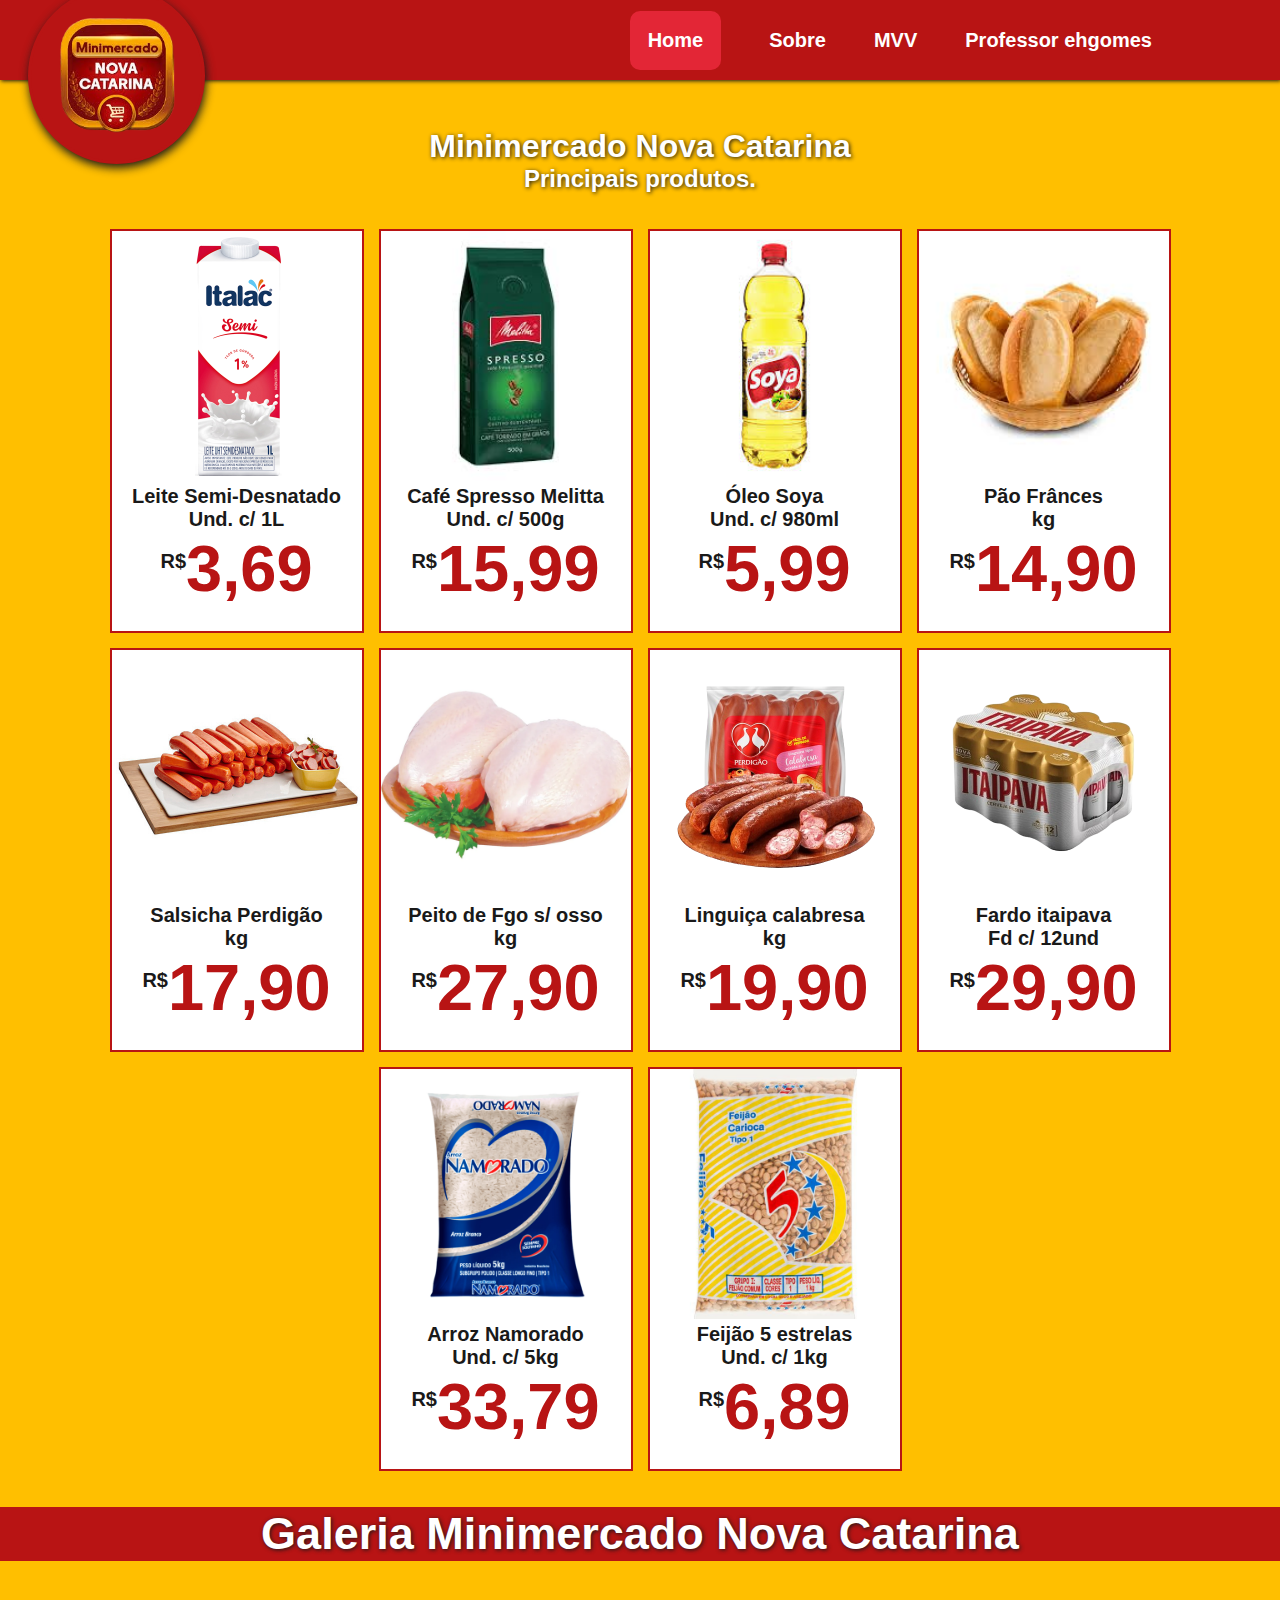
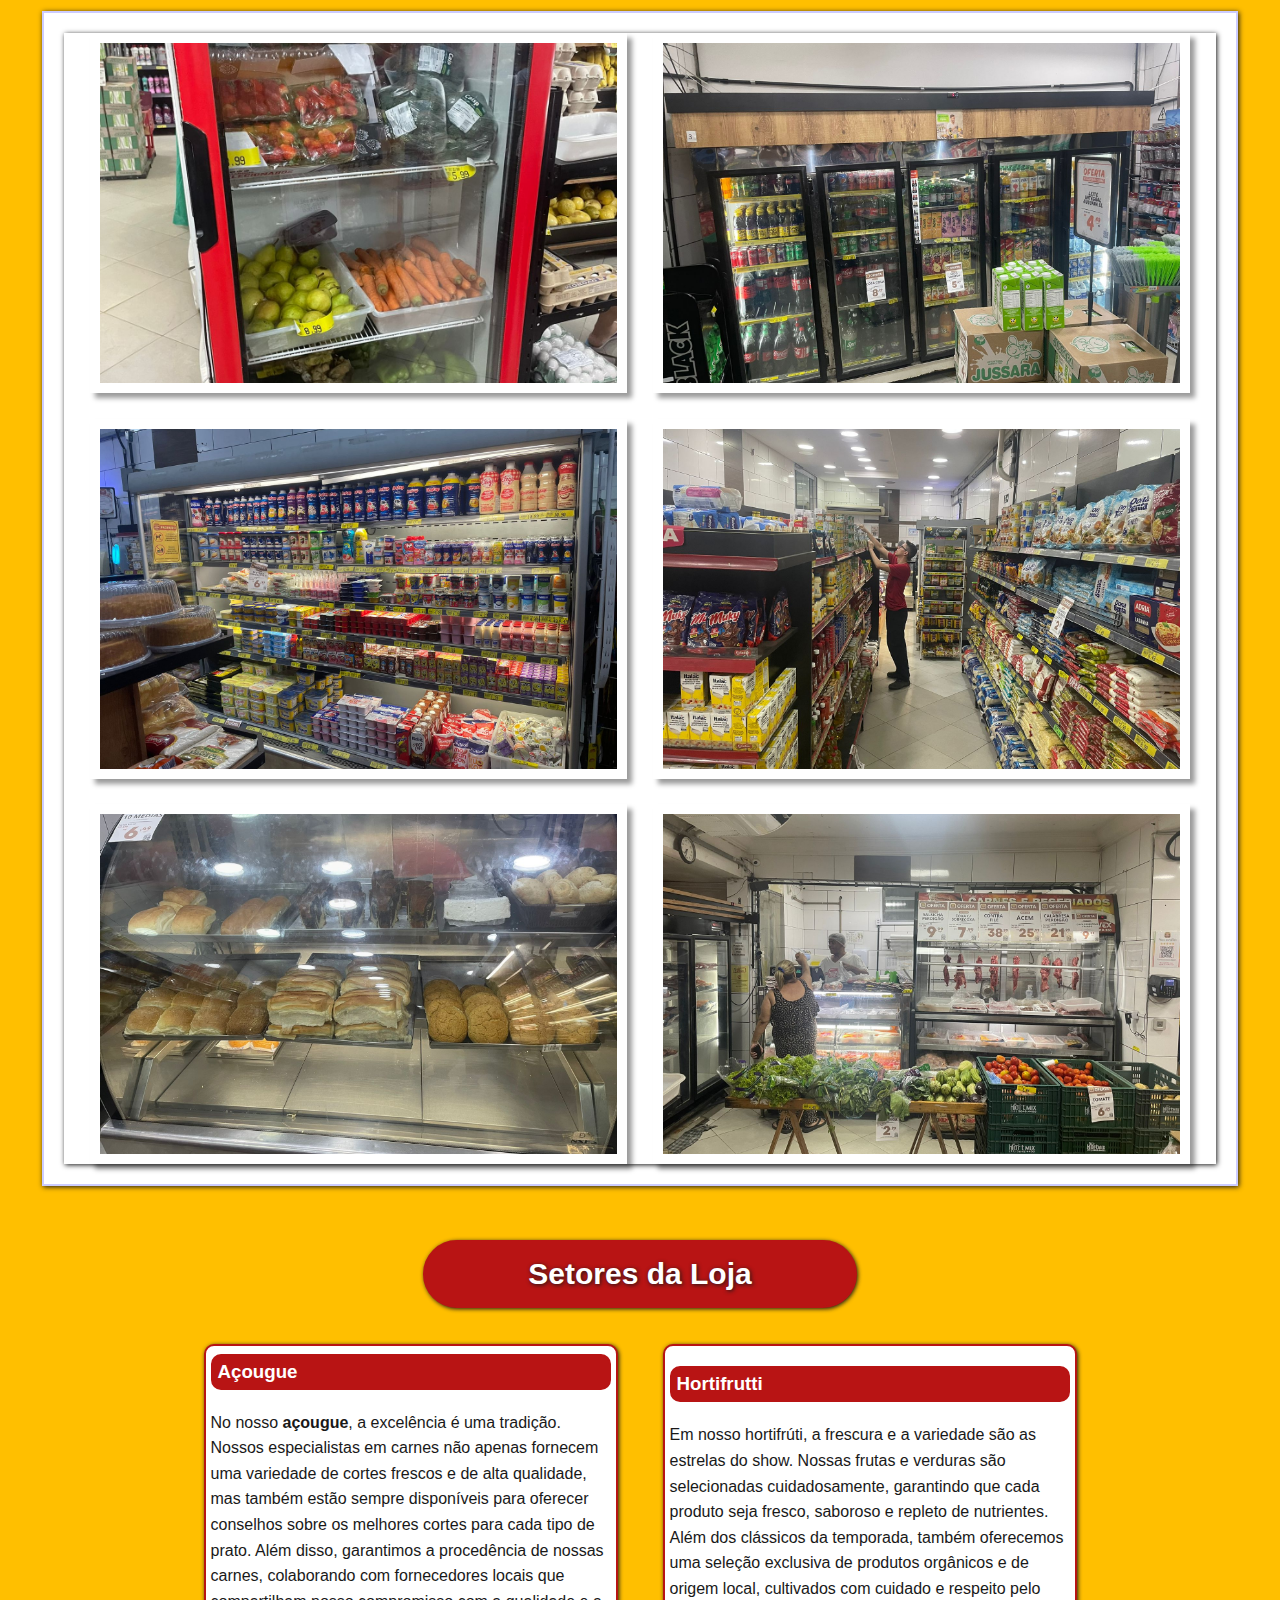
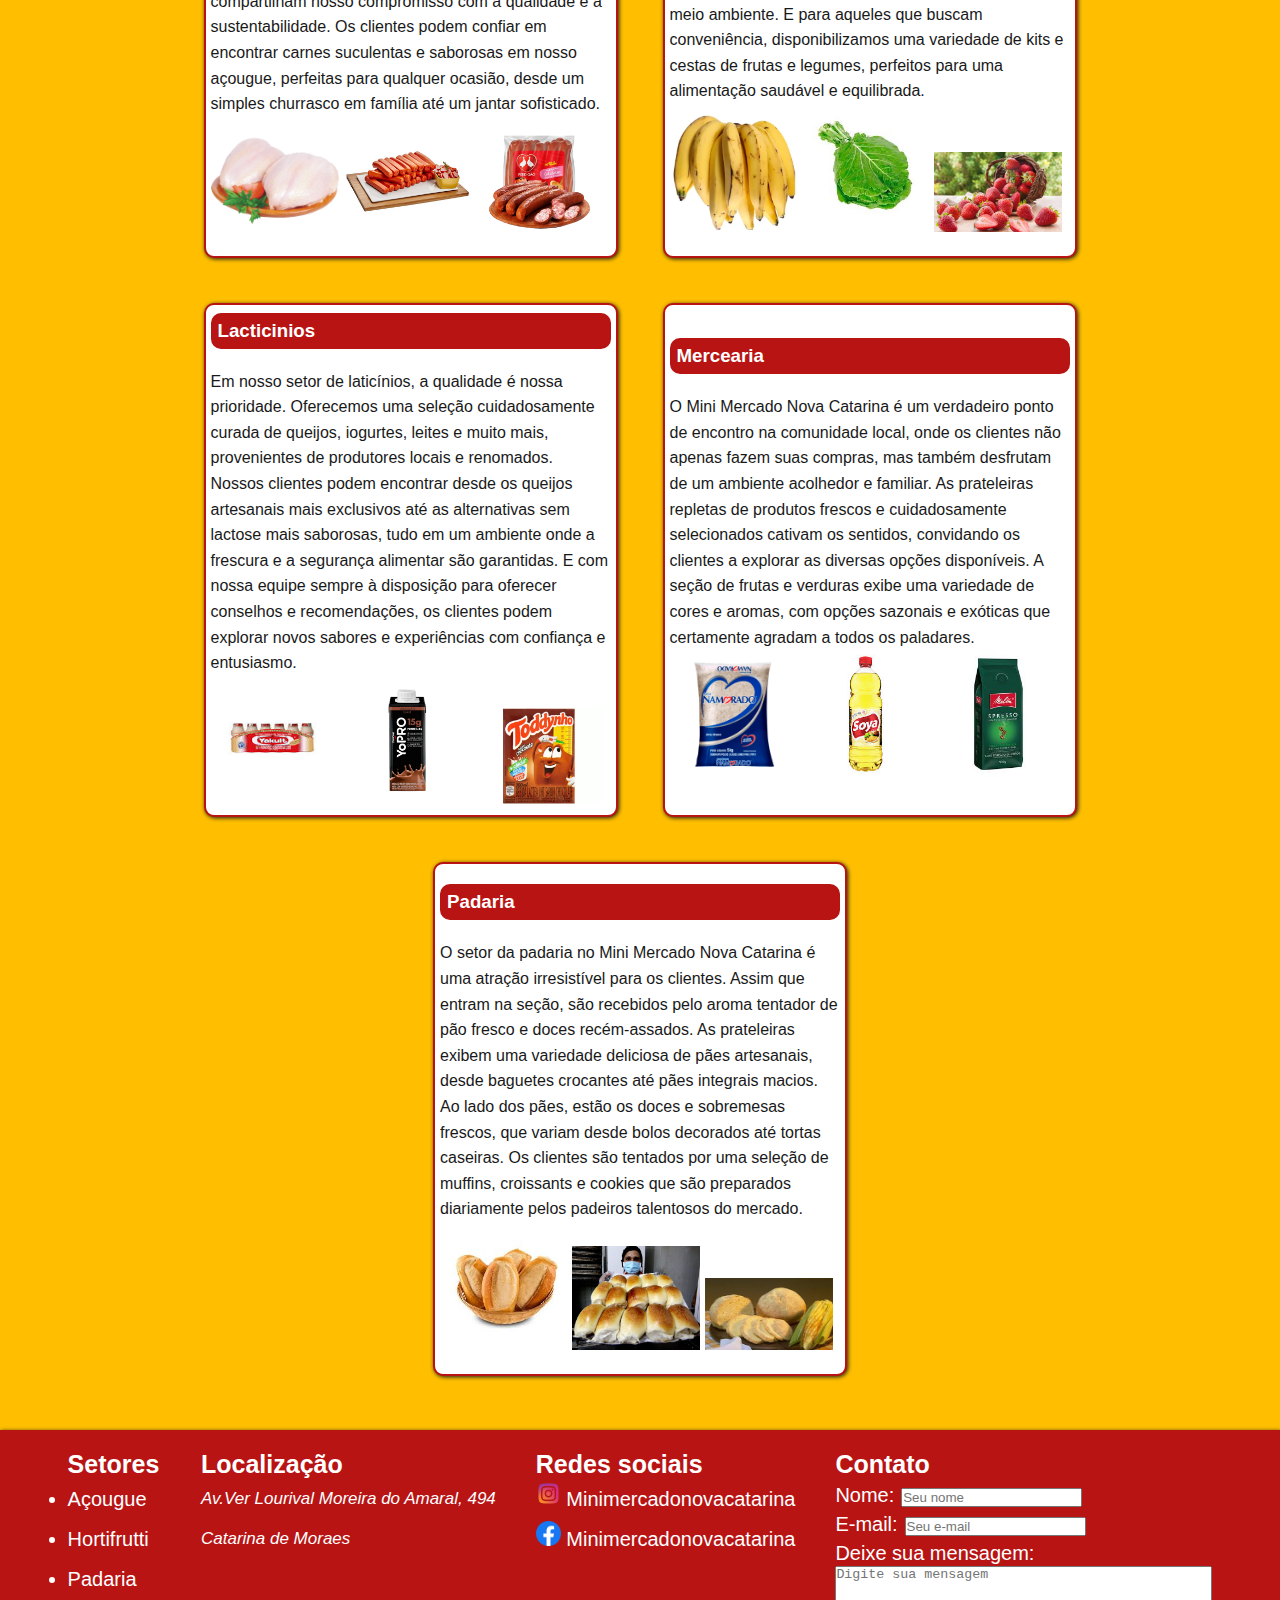
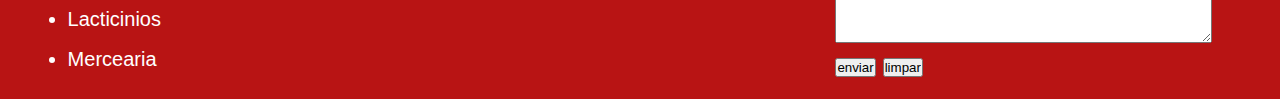
<file: trab html edu/index.html>
<!DOCTYPE html>
<html lang="pt-br">
<head>
    <meta charset="UTF-8" />
    <meta name="viewport" content="width=device-width, initial-scale=1.0" />
    <link rel="shortcut icon" href="image-removebg-preview.png" type="image/x-icon" />
    <meta name="description" content="Descubra o Minimercado Nova Catarina: seu destino confiável para frescor, conveniência e variedade. Com produtos selecionados cuidadosamente e um atendimento excepcional, proporcionamos uma experiência de compras única. Visite-nos hoje e desfrute do melhor em qualidade e praticidade." />
    <title>Minimercado Nova Catarina - home</title>
    <link rel="stylesheet" href="style.css">
    

</head>
<body>
    <div class="header" id="header">
        <div class="logo-header">
            <a href="index.html"><img src="image-removebg-preview.png" class="logo_header" alt="logo on" /></a>
        </div>
        <div class="navigation-header">
            <a href="index.html" class="active">Home</a>
            <a href="pg1.html">Sobre</a>
            <a href="pg2.html">MVV</a>
            <a href="pg3.html">Professor ehgomes</a>
        </div>
    </div>
    <div class="content" id="content">
        <div class="slogan">
            <h1>Minimercado Nova Catarina</h1>
            <h2>Principais produtos.</h2>
        </div>
        <br>
        <br>
        <div class="container">
            <div class="produto">
                <img src="7898080640628.jpg" alt="leite" />
                <div class="prod">
                    <p>Leite Semi-Desnatado</p>
                    <p>Und. c/ 1L</p>
                </div>
                <div class="valor">
                    <p><sup>R$</sup>3,69</p>
                </div> 
            </div>
            <div class="produto">
                <img src="download.jpg" alt="cafe" />
                <div class="prod">
                    <p>Café Spresso Melitta</p>
                    <p>Und. c/ 500g</p>
                </div>
                <div class="valor">
                    <p><sup>R$</sup>15,99</p>
                </div> 
            </div>
            <div class="produto">
                <img src="download (1).jpg" alt="oleo" />
                <div class="prod">
                    <p>Óleo Soya</p>
                    <p>Und. c/ 980ml</p>
                </div>
                <div class="valor">
                    <p><sup>R$</sup>5,99</p>
                </div> 
            </div>
            <div class="produto">
                <img src="download (2).jpg" alt="pao frances" />
                <div class="prod">
                    <p>Pão Frânces</p>
                    <p>kg</p>
                </div>
                <div class="valor">
                    <p><sup>R$</sup>14,90</p>
                </div> 
            </div>
            <div class="produto">
                <img src="salsicha-perdigao-granel-congelado-kg-0000000085793.jpg" alt="leite" />
                <div class="prod">
                    <p>Salsicha Perdigão</p>
                    <p>kg</p>
                </div>
                <div class="valor">
                    <p><sup>R$</sup>17,90</p>
                </div> 
            </div>
            <div class="produto">
                <img src="peito_de_frango_sem_osso_kg_resfriado_9e746378-bfd5-4a91-9f0c-b49b67b777e1.png" alt="peito sem osso" />
                <div class="prod">
                    <p>Peito de Fgo s/ osso</p>
                    <p>kg</p>
                </div>
                <div class="valor">
                    <p><sup>R$</sup>27,90</p>
                </div> 
            </div>
            <div class="produto">
                <img src="image-removebg-preview (8).png" alt="calabresa" />
                <div class="prod">
                    <p>Linguiça calabresa</p>
                    <p>kg</p>
                </div>
                <div class="valor">
                    <p><sup>R$</sup>19,90</p>
                </div> 
            </div>
            <div class="produto">
                
                <img src="itaipava.png" alt="itaipava" />
                <div class="prod">
                    <p>Fardo itaipava</p>
                    <p>Fd c/ 12und</p>
                </div>
                <div class="valor">
                    <p><sup>R$</sup>29,90</p>
                </div> 
            </div>
            <div class="produto">
                <img src="arroz-tipo-1-namorado-5kg-2.jpg" alt="arroz" />
                <div class="prod">
                    <p>Arroz Namorado</p>
                    <p>Und. c/ 5kg</p>
                </div>
                <div class="valor">
                    <p><sup>R$</sup>33,79</p>
                </div> 
            </div>
            
            <div class="produto">
                <img src="8548.jpg" alt="feijao" />
                <div class="prod">
                    <p>Feijão 5 estrelas</p>
                    <p>Und. c/ 1kg</p>
                </div>
                <div class="valor">
                    <p><sup>R$</sup>6,89</p>
                </div> 
            </div>
        </div>
        <br>
        <br>
        <div class="gal">
            <h2>Galeria Minimercado Nova Catarina</h2>
        </div>
        <div class="boxpai">
            <div class="box">
                <div class="gallery-container">

                <a href="WhatsApp Image 2024-04-28 at 03.08.01.jpeg" class="gallery-items" target="_blank">
                <img src="WhatsApp Image 2024-04-28 at 03.08.01.jpeg" alt="Imagem padaria">

                <a href="WhatsApp Image 2024-04-28 at 03.08.00.jpeg" class="gallery-items" target="_blank">
                <img src="WhatsApp Image 2024-04-28 at 03.08.00.jpeg" alt="Imagem padaria">

                <a href="WhatsApp Image 2024-04-28 at 03.07.49.jpeg" class="gallery-items" target="_blank">
                <img src="WhatsApp Image 2024-04-28 at 03.07.49.jpeg" alt="Imagem padaria">

                <a href="WhatsApp Image 2024-04-28 at 03.07.53 (1).jpeg" class="gallery-items"target="_blank">
                <img src="WhatsApp Image 2024-04-28 at 03.07.53 (1).jpeg" alt="Imagem padaria">

                <a href="WhatsApp Image 2024-04-28 at 03.07.51.jpeg" class="gallery-items"target="_blank">
                <img src="WhatsApp Image 2024-04-28 at 03.07.51.jpeg" alt="Imagem padaria">

                <a href="WhatsApp Image 2024-04-28 at 03.08.00 (3).jpeg" class="gallery-items" target="_blank">
                <img src="WhatsApp Image 2024-04-28 at 03.08.00 (3).jpeg" alt="Imagem padaria">

                    </a>
                </div>        
            </div>
        </div>
        <br>
        <br>
        <br>
        <div class="setoresplusss">
        <div class="setores">
            <h2>Setores da Loja</h2>
        </div>
        </div>
        <br>
        <br>
        <div class="container2">
                <div class="setorplus"> 
                    <div class="setor">
                        <h3>Açougue</h3>
                    </div>
                    <p>No nosso <strong>açougue</strong>, a excelência é uma tradição. Nossos especialistas em carnes não apenas fornecem uma variedade de cortes frescos e de alta qualidade, mas também estão sempre disponíveis para oferecer conselhos sobre os melhores cortes para cada tipo de prato. Além disso, garantimos a procedência de nossas carnes, colaborando com fornecedores locais que compartilham nosso compromisso com a qualidade e a sustentabilidade. Os clientes podem confiar em encontrar carnes suculentas e saborosas em nosso açougue, perfeitas para qualquer ocasião, desde um simples churrasco em família até um jantar sofisticado.</p>
                    <img src="peito_de_frango_sem_osso_kg_resfriado_9e746378-bfd5-4a91-9f0c-b49b67b777e1.png" alt="frango">
                    <img src="salsicha-perdigao-granel-congelado-kg-0000000085793.jpg" alt="salsicha">
                    <img src="image-removebg-preview (8).png" alt="calabresa">
                </div>
                <div class="setorplus"> 
                    <div class="setor">
                        <h3>Hortifrutti</h3>
                    </div>
                    <p>Em nosso hortifrúti, a frescura e a variedade são as estrelas do show. Nossas frutas e verduras são selecionadas cuidadosamente, garantindo que cada produto seja fresco, saboroso e repleto de nutrientes. Além dos clássicos da temporada, também oferecemos uma seleção exclusiva de produtos orgânicos e de origem local, cultivados com cuidado e respeito pelo meio ambiente. E para aqueles que buscam conveniência, disponibilizamos uma variedade de kits e cestas de frutas e legumes, perfeitos para uma alimentação saudável e equilibrada.</p>
                    <img src="banana_da_terra_aprox_1_9_kg_penca_18012_1_2f6ab3993bdc2f30786d67b1955bfe64.webp" alt="banana">
                    <img src="images.jpeg" alt="couve">
                    <img src="istock-_morangos_frutas_widelg.jpg" alt="morango">
                </div>
                <div class="setorplus"> 
                    <div class="setor">
                        <h3>Lacticinios</h3>
                    </div>
                    <p>Em nosso setor de laticínios, a qualidade é nossa prioridade. Oferecemos uma seleção cuidadosamente curada de queijos, iogurtes, leites e muito mais, provenientes de produtores locais e renomados. Nossos clientes podem encontrar desde os queijos artesanais mais exclusivos até as alternativas sem lactose mais saborosas, tudo em um ambiente onde a frescura e a segurança alimentar são garantidas. E com nossa equipe sempre à disposição para oferecer conselhos e recomendações, os clientes podem explorar novos sabores e experiências com confiança e entusiasmo.</p>
                    <img src="images (1).jpeg" alt="yakut">
                    <img src="bebida-lactea-yopro-chocolate-250ml_92433.webp" alt="yopro">
                    <img src="807849a4d34c14487a7d82b259b95e2f.webp" alt="todynho">
                </div>
                <div class="setorplus"> 
                    <div class="setor">
                        <h3>Mercearia</h3>
                    </div>
                    <p>O Mini Mercado Nova Catarina é um verdadeiro ponto de encontro na comunidade local, onde os clientes não apenas fazem suas compras, mas também desfrutam de um ambiente acolhedor e familiar. As prateleiras repletas de produtos frescos e cuidadosamente selecionados cativam os sentidos, convidando os clientes a explorar as diversas opções disponíveis. A seção de frutas e verduras exibe uma variedade de cores e aromas, com opções sazonais e exóticas que certamente agradam a todos os paladares. </p>
                    <img src="arroz-tipo-1-namorado-5kg-2.jpg" alt="arroz">
                    <img src="download (1).jpg" alt="oleo">
                    <img src="download.jpg" alt="café">
                </div>
                <div class="setorplus"> 
                    <div class="setor">
                        <h3>Padaria</h3>
                    </div>
                    <p>O setor da padaria no Mini Mercado Nova Catarina é uma atração irresistível para os clientes. Assim que entram na seção, são recebidos pelo aroma tentador de pão fresco e doces recém-assados. As prateleiras exibem uma variedade deliciosa de pães artesanais, desde baguetes crocantes até pães integrais macios. Ao lado dos pães, estão os doces e sobremesas frescos, que variam desde bolos decorados até tortas caseiras. Os clientes são tentados por uma seleção de muffins, croissants e cookies que são preparados diariamente pelos padeiros talentosos do mercado.</p>
                    <img src="download (2).jpg" alt="pao">
                    <img src="img-20220208-wa0035_1.jpg" alt="cara">
                    <img src="images (2).jpeg" alt="broa">
                </div>
                </div>
        </div>
    </div>
    <br>
    <br>
    <br>
    <footer>
        <div class="foot-info">
            <ul>
                <h4>Setores</h4>
                <li>Açougue</li>
                <li>Hortifrutti</li>
                <li>Padaria</li>
                <li>Lacticinios</li>
                <li>Mercearia</li>
            </ul>
            <ul>
                <h4>Localização</h4>
                <address>Av.Ver Lourival Moreira do Amaral, 494<br>Catarina de Moraes</address>
                <li style="list-style: none;">&nbsp;</li>
                <li style="list-style: none;">&nbsp;</li>
            </ul>
            <ul>
                <h4>Redes sociais</h4>
                <ul>
                    <li style="list-style: none;"><img src="image-removebg-preview (9).png" alt="instagram" /><a href="https://www.instagram.com/minimercadonovacatarina/" target="_blank" rel="external"> Minimercadonovacatarina</a></li>
                
                    <li style="list-style: none;"><img src="5968764.png" alt="Facebook" /><a href="https://www.facebook.com/MinimercadoNovaCatarina/" target="_blank" rel="external">     Minimercadonovacatarina</a></li>

                    <li style="list-style: none;">&nbsp;</li>
                </ul>
            </ul>
            <ul>
               <h4>Contato</h4>
               <form>
                <label for="mensagem">Nome:</label>
                    <input 
                        type="text"
                        id="name_id"
                        name="nome"
                        min="3"
                        max="24"
                        placeholder="Seu nome" />
                        <br />
                    <label for="e-mail">E-mail:</label>
                        <input 
                            type="email"
                            id="email_id"
                            name="email"
                            min="3"
                            max="30"
                            placeholder="Seu e-mail" />
            
                    <br />

                    <label for="e-mail">Deixe sua mensagem:</label>
                    <br />
                    <textarea 
                        id="mensagem_id" 
                        name="mensagem"
                        maxlength="150"
                        cols="45"
                        rows="5"
                        placeholder="Digite sua mensagem"></textarea>
                        <br />
                        <input type="submit" value="enviar" />
                        <input type="reset" value="limpar" />
                        

               </form>
            </ul>
        </div>
    </footer>
</body>

</html>
</file>
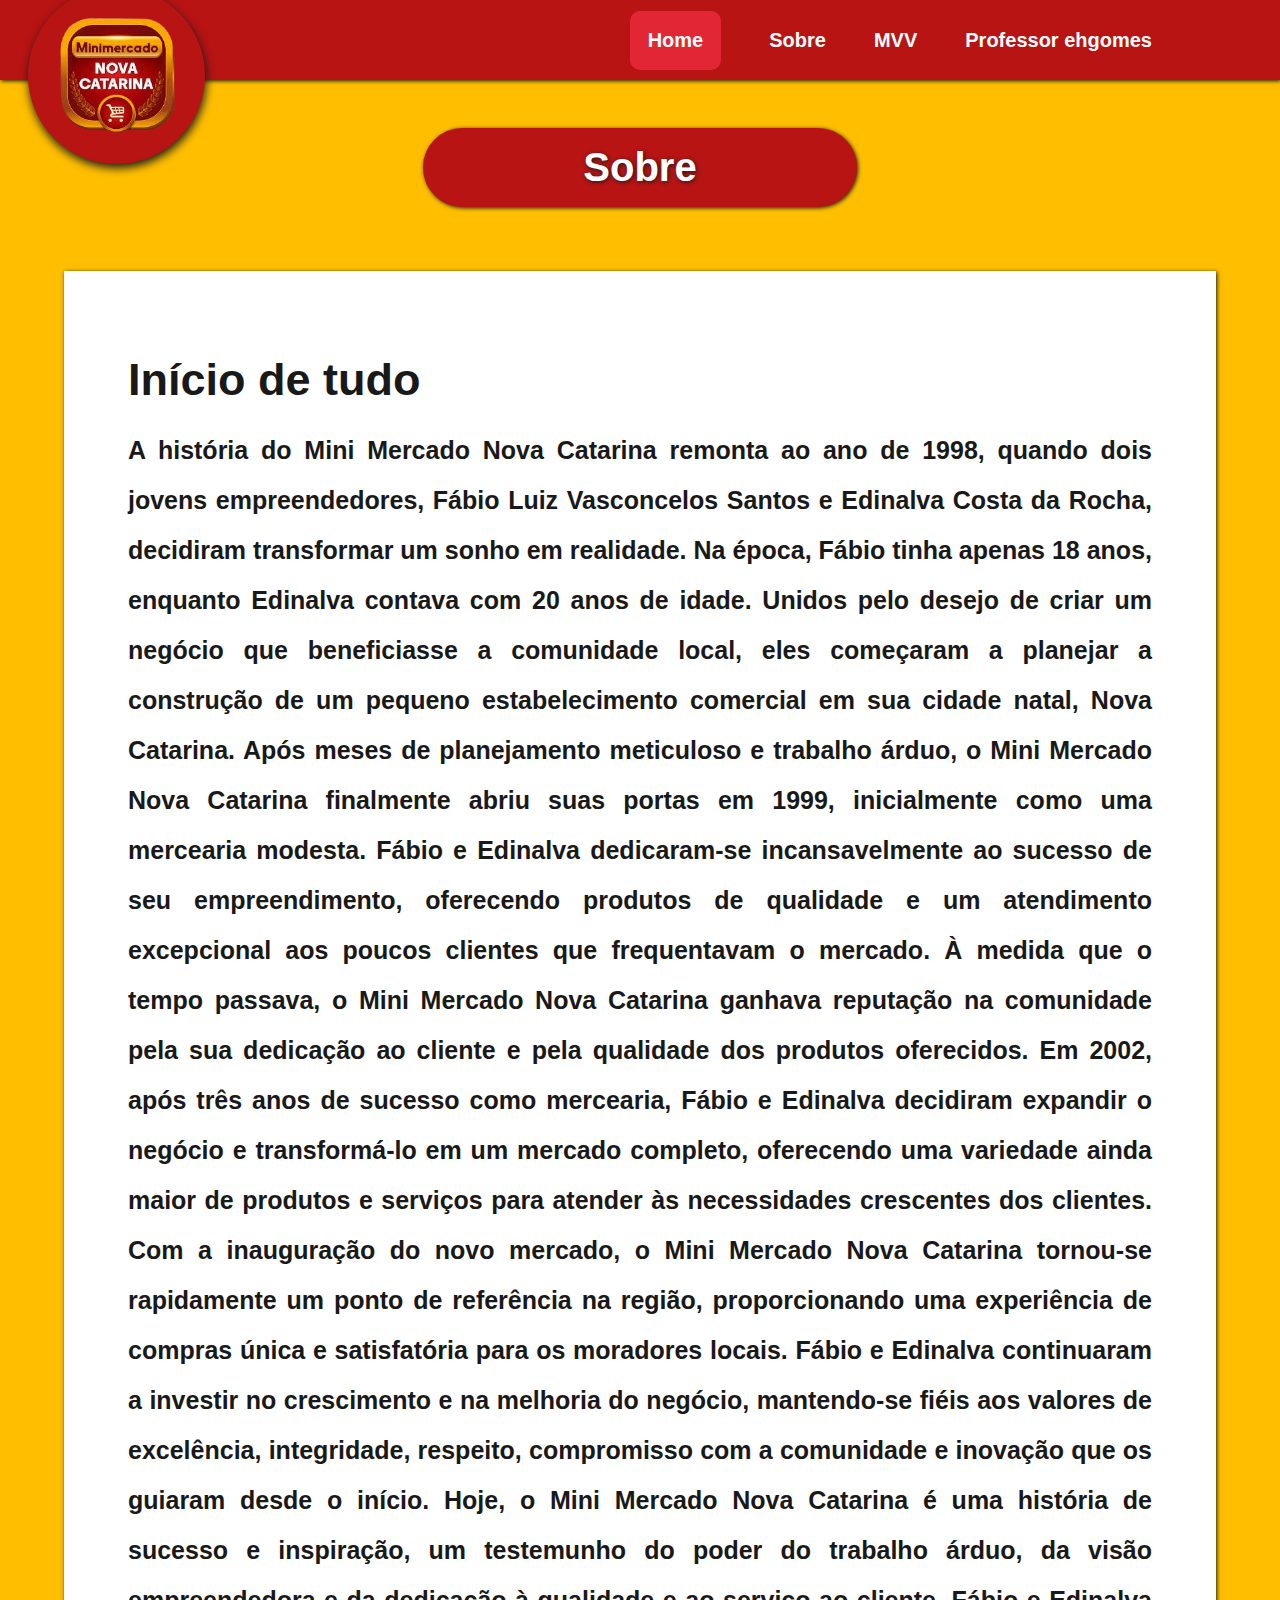
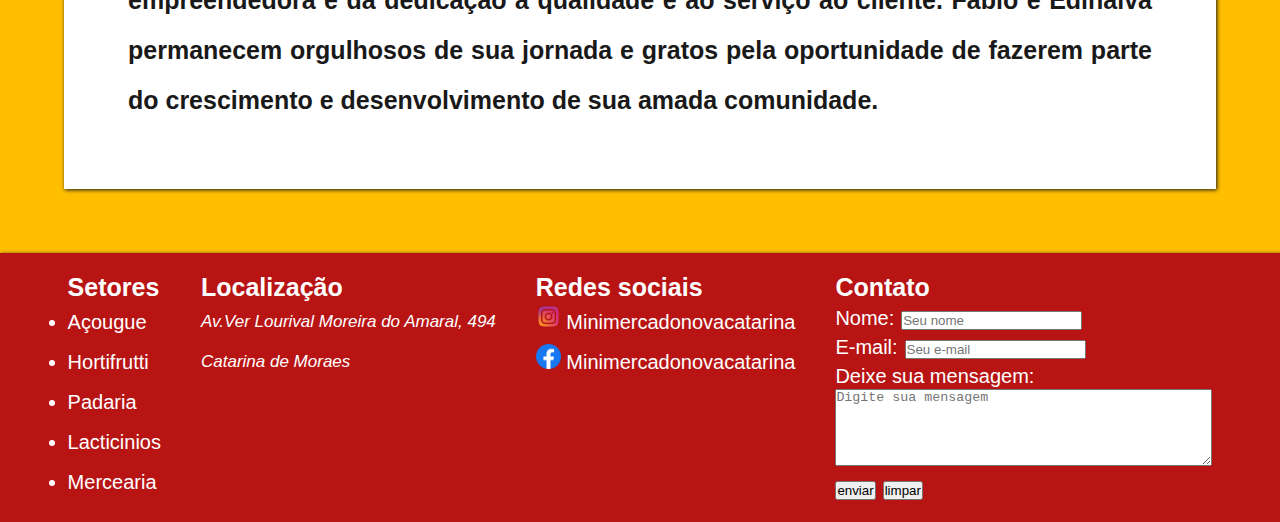
<file: trab html edu/pg1.html>
<!DOCTYPE html>
<html lang="en">
<head>
    <meta charset="UTF-8">
    <meta name="viewport" content="width=device-width, initial-scale=1.0">
    <title>Sobre - Minimercado Nova Catarina</title>
    <link rel="shortcut icon" href="image-removebg-preview.png" type="image/x-icon">
    <link rel="stylesheet" href="style.css">
</head>

<body>
    <body>
        <div class="header" id="header">
            <div class="logo-header">
                <a href="index.html"><img src="image-removebg-preview.png" class="logo_header" alt="logo on" /></a>
            </div>
            <div class="navigation-header">
                <a href="index.html" class="active">Home</a>
                <a href="pg1.html">Sobre</a>
                <a href="pg2.html">MVV</a>
                <a href="pg3.html">Professor ehgomes</a>
            </div>
        </div>
        <div class="content">
            <div class="container3">
                <div class="setoresf">
                    <div class="setores">
                        <h1>Sobre</h1>
                    </div>
                </div>
            </div>
            <div class="container4">
                <div class="container4fi">
                    <h2>Início de tudo</h2>
                    <p>A história do Mini Mercado Nova Catarina remonta ao ano de 1998, quando dois jovens empreendedores, Fábio Luiz Vasconcelos Santos e Edinalva Costa da Rocha, decidiram transformar um sonho em realidade. Na época, Fábio tinha apenas 18 anos, enquanto Edinalva contava com 20 anos de idade. Unidos pelo desejo de criar um negócio que beneficiasse a comunidade local, eles começaram a planejar a construção de um pequeno estabelecimento comercial em sua cidade natal, Nova Catarina. Após meses de planejamento meticuloso e trabalho árduo, o Mini Mercado Nova Catarina finalmente abriu suas portas em 1999, inicialmente como uma mercearia modesta. Fábio e Edinalva dedicaram-se incansavelmente ao sucesso de seu empreendimento, oferecendo produtos de qualidade e um atendimento excepcional aos poucos clientes que frequentavam o mercado. À medida que o tempo passava, o Mini Mercado Nova Catarina ganhava reputação na comunidade pela sua dedicação ao cliente e pela qualidade dos produtos oferecidos. Em 2002, após três anos de sucesso como mercearia, Fábio e Edinalva decidiram expandir o negócio e transformá-lo em um mercado completo, oferecendo uma variedade ainda maior de produtos e serviços para atender às necessidades crescentes dos clientes. Com a inauguração do novo mercado, o Mini Mercado Nova Catarina tornou-se rapidamente um ponto de referência na região, proporcionando uma experiência de compras única e satisfatória para os moradores locais. Fábio e Edinalva continuaram a investir no crescimento e na melhoria do negócio, mantendo-se fiéis aos valores de excelência, integridade, respeito, compromisso com a comunidade e inovação que os guiaram desde o início. Hoje, o Mini Mercado Nova Catarina é uma história de sucesso e inspiração, um testemunho do poder do trabalho árduo, da visão empreendedora e da dedicação à qualidade e ao serviço ao cliente. Fábio e Edinalva permanecem orgulhosos de sua jornada e gratos pela oportunidade de fazerem parte do crescimento e desenvolvimento de sua amada comunidade.</p>
                </div>
            </div>
    
<footer>
    <div class="foot-info">
        <ul>
            <h4>Setores</h4>
            <li>Açougue</li>
            <li>Hortifrutti</li>
            <li>Padaria</li>
            <li>Lacticinios</li>
            <li>Mercearia</li>
        </ul>
        <ul>
            <h4>Localização</h4>
            <address>Av.Ver Lourival Moreira do Amaral, 494<br>Catarina de Moraes</address>
            <li style="list-style: none;">&nbsp;</li>
            <li style="list-style: none;">&nbsp;</li>
        </ul>
        <ul>
            <h4>Redes sociais</h4>
            <ul>
                <li style="list-style: none;"><img src="image-removebg-preview (9).png" alt="instagram" /><a href="https://www.instagram.com/minimercadonovacatarina/" target="_blank" rel="external"> Minimercadonovacatarina</a></li>
            
                <li style="list-style: none;"><img src="5968764.png" alt="Facebook" /><a href="https://www.facebook.com/MinimercadoNovaCatarina/" target="_blank" rel="external">     Minimercadonovacatarina</a></li>

                <li style="list-style: none;">&nbsp;</li>
            </ul>
        </ul>
        <ul>
            <h4>Contato</h4>
            <form>
            <label for="mensagem">Nome:</label>
                <input 
                    type="text"
                    id="name_id"
                    name="nome"
                    min="3"
                    max="24"
                    placeholder="Seu nome" />
                    <br />
                <label for="e-mail">E-mail:</label>
                    <input 
                        type="email"
                        id="email_id"
                        name="email"
                        min="3"
                        max="30"
                        placeholder="Seu e-mail" />
        
                <br />

                <label for="e-mail">Deixe sua mensagem:</label>
                <br />
                <textarea 
                    id="mensagem_id" 
                    name="mensagem"
                    maxlength="150"
                    cols="45"
                    rows="5"
                    placeholder="Digite sua mensagem"></textarea>
                    <br />
                    <input type="submit" value="enviar" />
                    <input type="reset" value="limpar" />
                    

            </form>
        </ul>
    </div>
</footer>
</body>

</html>
</file>
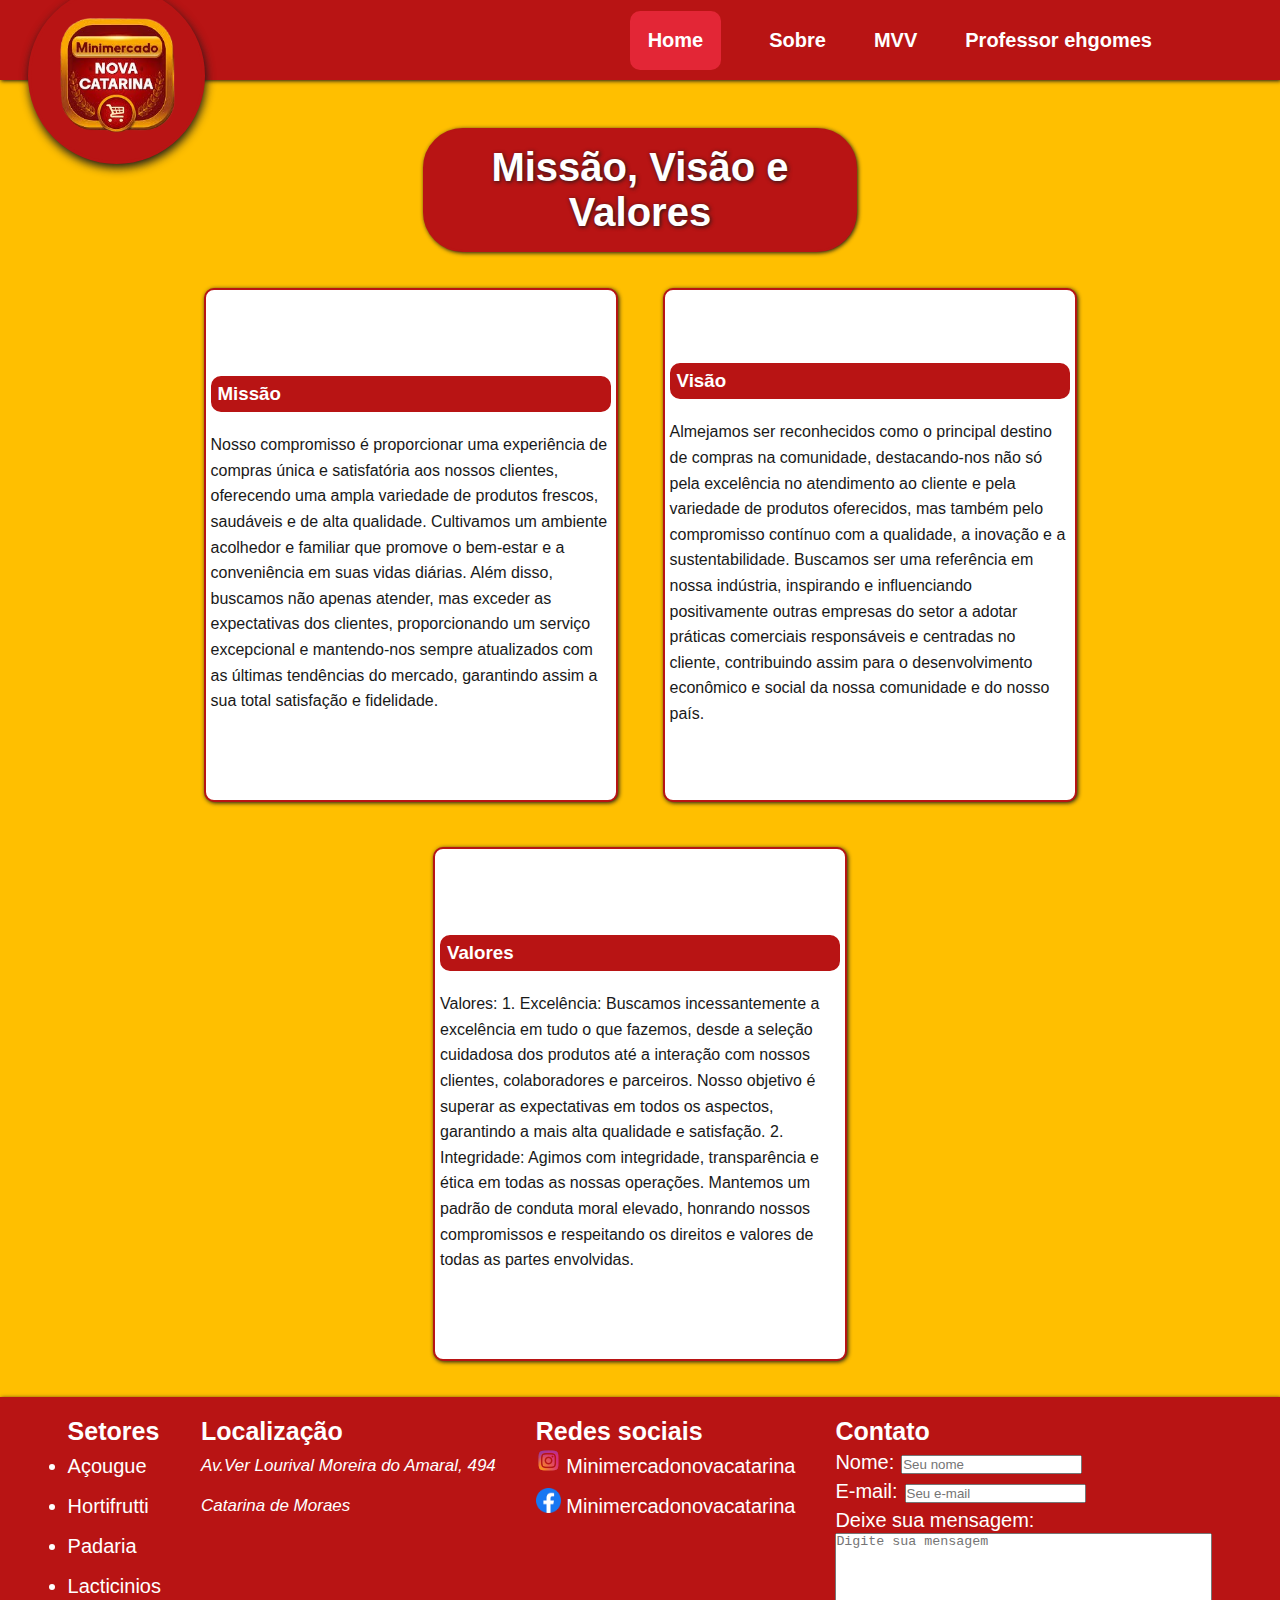
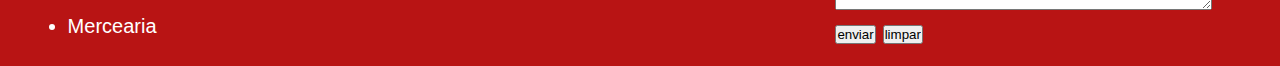
<file: trab html edu/pg2.html>
<!DOCTYPE html>
<html lang="en">
<head>
    <meta charset="UTF-8">
    <meta name="viewport" content="width=device-width, initial-scale=1.0">
    <title>MVV - Minimercado Nova Catarina</title>
    <link rel="shortcut icon" href="image-removebg-preview.png" type="image/x-icon">
    <link rel="stylesheet" href="style.css">
</head>

<body>
    <body>
        <div class="header" id="header">
            <div class="logo-header">
                <a href="index.html"><img src="image-removebg-preview.png" class="logo_header" alt="logo on" /></a>
            </div>
            <div class="navigation-header">
                <a href="index.html" class="active">Home</a>
                <a href="pg1.html">Sobre</a>
                <a href="pg2.html">MVV</a>
                <a href="pg3.html">Professor ehgomes</a>
            </div>
        </div>
        <div class="content">
            <div class="container3">
                <div class="setoresf">
                    <div class="setores">
                        <h1>Missão, Visão e Valores</h1>
                    </div>
                </div>
            </div>
            <br>
            <br>
            <div class="container2">
                    <div class="setorplus"> 
                        <div class="setor">
                            <h3>Missão</h3>
                        </div>
                        <p>Nosso compromisso é proporcionar uma experiência de compras única e satisfatória aos nossos clientes, oferecendo uma ampla variedade de produtos frescos, saudáveis e de alta qualidade. Cultivamos um ambiente acolhedor e familiar que promove o bem-estar e a conveniência em suas vidas diárias. Além disso, buscamos não apenas atender, mas exceder as expectativas dos clientes, proporcionando um serviço excepcional e mantendo-nos sempre atualizados com as últimas tendências do mercado, garantindo assim a sua total satisfação e fidelidade.</p>
                       
                    </div>
                    <div class="setorplus"> 
                        <div class="setor">
                            <h3>Visão</h3>
                        </div>
                        <p>Almejamos ser reconhecidos como o principal destino de compras na comunidade, destacando-nos não só pela excelência no atendimento ao cliente e pela variedade de produtos oferecidos, mas também pelo compromisso contínuo com a qualidade, a inovação e a sustentabilidade. Buscamos ser uma referência em nossa indústria, inspirando e influenciando positivamente outras empresas do setor a adotar práticas comerciais responsáveis e centradas no cliente, contribuindo assim para o desenvolvimento econômico e social da nossa comunidade e do nosso país.</p>
                        
                    </div>
                    <div class="setorplus"> 
                        <div class="setor">
                            <h3>Valores</h3>
                        </div>
                        <p>Valores:
                            1. Excelência: Buscamos incessantemente a excelência em tudo o que fazemos, desde a seleção cuidadosa dos produtos até a interação com nossos clientes, colaboradores e parceiros. Nosso objetivo é superar as expectativas em todos os aspectos, garantindo a mais alta qualidade e satisfação.
                            2. Integridade: Agimos com integridade, transparência e ética em todas as nossas operações. Mantemos um padrão de conduta moral elevado, honrando nossos compromissos e respeitando os direitos e valores de todas as partes envolvidas.
                            </p>
                    </div>
            </div>
        </div>
        <br>
        <br>
        <footer>
            <div class="foot-info">
                <ul>
                    <h4>Setores</h4>
                    <li>Açougue</li>
                    <li>Hortifrutti</li>
                    <li>Padaria</li>
                    <li>Lacticinios</li>
                    <li>Mercearia</li>
                </ul>
                <ul>
                    <h4>Localização</h4>
                    <address>Av.Ver Lourival Moreira do Amaral, 494<br>Catarina de Moraes</address>
                    <li style="list-style: none;">&nbsp;</li>
                    <li style="list-style: none;">&nbsp;</li>
                </ul>
                <ul>
                    <h4>Redes sociais</h4>
                    <ul>
                        <li style="list-style: none;"><img src="image-removebg-preview (9).png" alt="instagram" /><a href="https://www.instagram.com/minimercadonovacatarina/" target="_blank" rel="external"> Minimercadonovacatarina</a></li>
                    
                        <li style="list-style: none;"><img src="5968764.png" alt="Facebook" /><a href="https://www.facebook.com/MinimercadoNovaCatarina/" target="_blank" rel="external">     Minimercadonovacatarina</a></li>
    
                        <li style="list-style: none;">&nbsp;</li>
                    </ul>
                </ul>
                <ul>
                   <h4>Contato</h4>
                   <form>
                    <label for="mensagem">Nome:</label>
                        <input 
                            type="text"
                            id="name_id"
                            name="nome"
                            min="3"
                            max="24"
                            placeholder="Seu nome" />
                            <br />
                        <label for="e-mail">E-mail:</label>
                            <input 
                                type="email"
                                id="email_id"
                                name="email"
                                min="3"
                                max="30"
                                placeholder="Seu e-mail" />
                
                        <br />
    
                        <label for="e-mail">Deixe sua mensagem:</label>
                        <br />
                        <textarea 
                            id="mensagem_id" 
                            name="mensagem"
                            maxlength="150"
                            cols="45"
                            rows="5"
                            placeholder="Digite sua mensagem"></textarea>
                            <br />
                            <input type="submit" value="enviar" />
                            <input type="reset" value="limpar" />
                            
    
                   </form>
                </ul>
            </div>
        </footer>
</body>
</html>
</file>
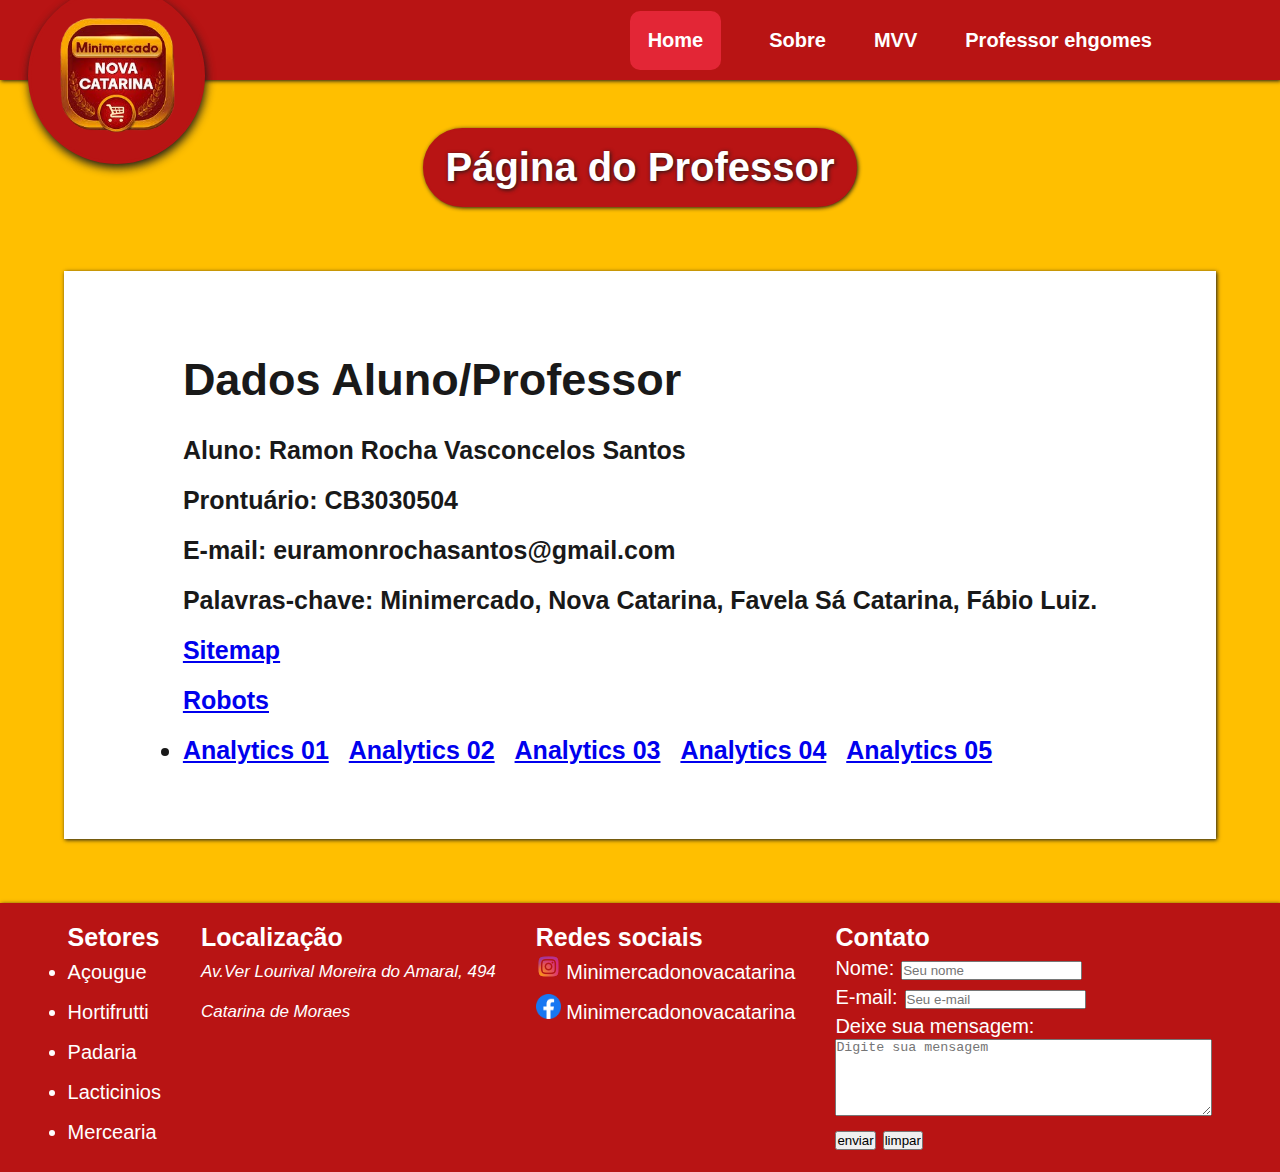
<file: trab html edu/pg3.html>
<!DOCTYPE html>
<html lang="en">
<head>
    <meta charset="UTF-8">
    <meta name="viewport" content="width=device-width, initial-scale=1.0">
    <title>Sobre - Minimercado Nova Catarina</title>
    <link rel="shortcut icon" href="image-removebg-preview.png" type="image/x-icon">
    <link rel="stylesheet" href="style.css">
</head>

<body>
    <body>
        <div class="header" id="header">
            <div class="logo-header">
                <a href="index.html"><img src="image-removebg-preview.png" class="logo_header" alt="logo on" /></a>
            </div>
            <div class="navigation-header">
                <a href="index.html" class="active">Home</a>
                <a href="pg1.html">Sobre</a>
                <a href="pg2.html">MVV</a>
                <a href="pg3.html">Professor ehgomes</a>
            </div>
        </div>
        <div class="content">
            <div class="container3">
                <div class="setoresf">
                    <div class="setores">
                        <h1>Página do Professor</h1>
                    </div>
                </div>
            </div>
            <div class="container4">
                <div class="container4fi">
                    <h2>Dados Aluno/Professor</h2>
                    <p>Aluno: Ramon Rocha Vasconcelos Santos<br>Prontuário: CB3030504<br>E-mail: euramonrochasantos@gmail.com<br>Palavras-chave: Minimercado, Nova Catarina, Favela Sá Catarina, Fábio Luiz.<br><a href="sitemap (1).xml">Sitemap</a><br><a href="robot.txt">Robots</a><br></p>
                    <ul>
                        <li>
                            <a href="Google Analytics_page-0001.jpg">Analytics 01</a>
                                &nbsp;
                            <a href="Google Analytics_page-0002.jpg">Analytics 02</a>
                                &nbsp;
                            <a href="Google Analytics_page-0003.jpg">Analytics 03</a>
                                &nbsp;
                            <a href="Google Analytics_page-0004.jpg">Analytics 04</a>
                                &nbsp;
                            <a href="Google Analytics_page-0005.jpg">Analytics 05</a>
                        </li>
                    </ul>
                    
                </div>
            </div>
    
<footer>
    <div class="foot-info">
        <ul>
            <h4>Setores</h4>
            <li>Açougue</li>
            <li>Hortifrutti</li>
            <li>Padaria</li>
            <li>Lacticinios</li>
            <li>Mercearia</li>
        </ul>
        <ul>
            <h4>Localização</h4>
            <address>Av.Ver Lourival Moreira do Amaral, 494<br>Catarina de Moraes</address>
            <li style="list-style: none;">&nbsp;</li>
            <li style="list-style: none;">&nbsp;</li>
        </ul>
        <ul>
            <h4>Redes sociais</h4>
            <ul>
                <li style="list-style: none;"><img src="image-removebg-preview (9).png" alt="instagram" /><a href="https://www.instagram.com/minimercadonovacatarina/" target="_blank" rel="external"> Minimercadonovacatarina</a></li>
            
                <li style="list-style: none;"><img src="5968764.png" alt="Facebook" /><a href="https://www.facebook.com/MinimercadoNovaCatarina/" target="_blank" rel="external">     Minimercadonovacatarina</a></li>

                <li style="list-style: none;">&nbsp;</li>
            </ul>
        </ul>
        <ul>
            <h4>Contato</h4>
            <form>
            <label for="mensagem">Nome:</label>
                <input 
                    type="text"
                    id="name_id"
                    name="nome"
                    min="3"
                    max="24"
                    placeholder="Seu nome" />
                    <br />
                <label for="e-mail">E-mail:</label>
                    <input 
                        type="email"
                        id="email_id"
                        name="email"
                        min="3"
                        max="30"
                        placeholder="Seu e-mail" />
        
                <br />

                <label for="e-mail">Deixe sua mensagem:</label>
                <br />
                <textarea 
                    id="mensagem_id" 
                    name="mensagem"
                    maxlength="150"
                    cols="45"
                    rows="5"
                    placeholder="Digite sua mensagem"></textarea>
                    <br />
                    <input type="submit" value="enviar" />
                    <input type="reset" value="limpar" />
                    

            </form>
        </ul>
    </div>
</footer>
</body>

</html>
</file>
<file: trab html edu/style.css>
:root {
    --golden: hsl(45, 100%, 50%);
    --color-white: #fff;
    --color-red: #b81414;
    --color-dark: #191919;
    --color-lightred: #e32636;
    --color-gray: #ccccff;
        }
        *{
            margin:0;
            padding:0;
            
            

        }
        @media screen and (max-width:750px) {
            body{
            height: fit-content;
            transition:1s;
            width:200vh;
            }
            
        }
        
        @media screen and (max-width:750px) {
            .content{
            padding-top: 3em;
            height: fit-content;
            transition:1s;
            width:200vh;
        } 
         
        }

        @media screen and (max-width:750px) {
            .footer{
                
            height: fit-content;
            transition:1s;
            width:200vh;
        } 
         
        }

        
        body{
            font-family: Arial, Helvetica, sans-serif;
            background-color: var(--golden);
            color: var(--color-white);

        }
        .logo-header img{
                width: 100%;
                margin-bottom: -75px;
                margin-left: -100px ;
                border: var(--color-red)  ;
                border-style: solid;
                border-radius: 100px;
                background-color: var(--color-red);
                padding: 10px;
                align-content: center;
                box-shadow: #191919 1px 4px 10px;
        }
        .header,
        .navigation-header{
            display:flex;
            flex-direction: row;
            align-items: center;
        }
        .header{
            background-color:var(--color-red);
            box-shadow: 1px 1px 4px var(--color-dark);
            height: 5em;
            justify-content: space-between;
            padding:0 10%;
        }
        .navigation-header{
            gap: 3em;
        }
        .navigation-header  :hover{
            transform: scale(1.3);
        }
        .navigation-header a{
            text-decoration: none;
            color: var(--color-white);
            font-weight: bold;
            font-size: 20px;

        }
        .active{
            background-color:var(--color-lightred);
            padding: 18px;
            border-radius: 10px;
        }
        .content{
            padding-top: 3em;
            height: fit-content;
            transition:1s;
           
        }
            
            

        .slogan{
            text-shadow: 1px 1px 4px var(--color-dark);
            text-align: center;

        }
        .container{
            display: flex;
            justify-content: center;
            flex-direction: row;
            gap: 15px;
            flex-wrap: wrap;
        }
        .produto img{
            width: 250px;
            height: 250px;
        }
        .produto{
            border: var(--color-red) 2px solid;
            width:250px ;
            height: 400px;
            background-color: var(--color-white);
        }
        .produto:hover{
            transform: scale(1.2);
            transition: 1s;
            animation-duration: 1s;
        }

        footer,
        .foot-info{
            padding: 10px;
            display:flex;
            justify-content: center;
            gap: 40px;
            position: static;
        }
        footer{
            background-color:var(--color-red);
            box-shadow: 1px 1px 4px var(--color-dark);
            width: auto;
            height: auto

        }
        .foot-info ul{
            color: var(--color-white);
            font-weight: bold;
            font-size: 25px;
        }
        .foot-info li{
            color: var(--color-white);
            font-weight: lighter;
            font-size: 20px;
            line-height: 40px;
            
        }
        .foot-info address{
            color: var(--color-white);
            font-weight: lighter;
            font-size: 17px;
            line-height: 40px;
            
        }
        .foot-info a{
            color: var(--color-white);
            font-weight: lighter;
            font-size: 20px;
            line-height: 40px;
            text-decoration: none;
        }

        .foot-info a:hover{
            color:goldenrod;
            text-decoration: underline;
        }

        .foot-info img{
           max-width: 25px;
        }
        .foot-info label{
           font-weight: lighter;
           text-align: center;
           font-size: 20px;
        }
        sup{
            color: var(--color-dark);
            font-size: 20px;
        }
        .valor{
            text-align: center;
            font-size: 65px;
            color: var(--color-red);
            font-weight: bold;
            font-family: Verdana, Geneva, Tahoma, sans-serif;
        }
        .prod{
            text-align: center;
            font-size: 20px;
            color: var(--color-dark);
            font-weight: bold;
            font-family: Verdana, Geneva, Tahoma, sans-serif;
        }
        sub{
            color: var(--color-dark);
            font-size: 17px;
        }
        .box{
            width:  90%;
            height: 70%;
            padding: 20px;
            border: #ccccff 2px solid;
            background-color: #fff;
            box-shadow: 1px 1px 5px var(--color-dark);
            
        }
        .boxpai{
            margin-top: 50px;
            display: flex;
            justify-content: center;
            align-items: center;
            

        }

        .gal{
            text-align: center;
            font-family: Verdana, Geneva, Tahoma, sans-serif;
            text-shadow: #191919 1px 1px 4px;
            font-size: 30px;
            color:var(--color-white);
            border: solid 1px var(--color-red);
            background-color: #b81414;
            
        }
        .gallery-container{
            display: flex;
            flex-wrap: wrap;
            justify-content: space-evenly;
            gap: 2vw;
            padding: 0 2vw;
            box-shadow: 1px 1px 5px var(--color-dark);
        }
        .gallery-items{
            width: 340px;
            height: 340px;
            border: 10px solid #FFF;
            box-shadow: 5px 5px 5px #0006;
            flex-grow: 1;
            transition: transform .5s linear;
        }
        .gallery-items img {
            width: 100%;
            height: 100%;
            object-fit: cover;
        }
        .gallery-items:hover{
            transform: scale(1.3);
        }
        .setores{
            text-align: center;
            font-family: Verdana, Geneva, Tahoma, sans-serif;
            text-shadow: #191919 1px 1px 4px;
            font-size: 30px;
            color:var(--color-white);
            border: solid 1px var(--color-red);
            background-color: #b81414;

        }
        .setoresplusss{
            display: flex;
            justify-content: center;
            
        }
        .container2{
            display: flex;
            justify-content: center;
            flex-direction: row;
            gap: 45px;
            flex-wrap: wrap;
        }
        .setor{
            border: solid 2px var(--color-red);
            background-color: #b81414;
            align-content: center;
            padding: 5px;
            border-radius: 10px;
        }
        .setorplus{
            border: solid 2px var(--color-red);
            background-color:var(--color-white);
            align-content: center;
            padding: 5px;
            border-radius: 10px;
            width: 400px;
            height: 500px;
            box-shadow: #191919 1px 1px 4px ;
        }
        .setorplus p{
            text-align:left;
            line-height: 160%;
            color: var(--color-dark);
            margin-top: 20px;

        }.setorplus img{
            width: 32%;

        }
    
    .setores{
        text-align: center;
        font-size: 20px;
        text-shadow: #191919 1px 1px 4px;
        align-content: center;
        border: #b81414 2px solid;
        width: 400px;
        background-color: #b81414;
        border-radius: 40px;
        padding: 15px;
        box-shadow: 1px 1px 4px var(--color-dark);
    }
    .container3{
        display: flex;
        justify-content: center;
    }
    .container4{

        width: auto;
        height: auto;
        margin: 5%;
        background-color: #FFF;
        display: flex;
        flex-direction: row;
        flex-wrap: wrap;
        justify-content: center;
        box-shadow: 1px 1px 4px var(--color-dark);
        padding: 5%;
        
    }
    .container4fi h2{
        font-family: Verdana, Geneva, Tahoma, sans-serif;
        font-size: 45px;
        font-weight:bold ;
        color: var(--color-dark);
        line-height: 200%;

    }
    .container4fi{
        font-family: Verdana, Geneva, Tahoma, sans-serif;
        font-size: 25px;
        font-weight:bold ;
        color: var(--color-dark);
        text-align: justify;
        line-height: 200%;
    }
</file>
